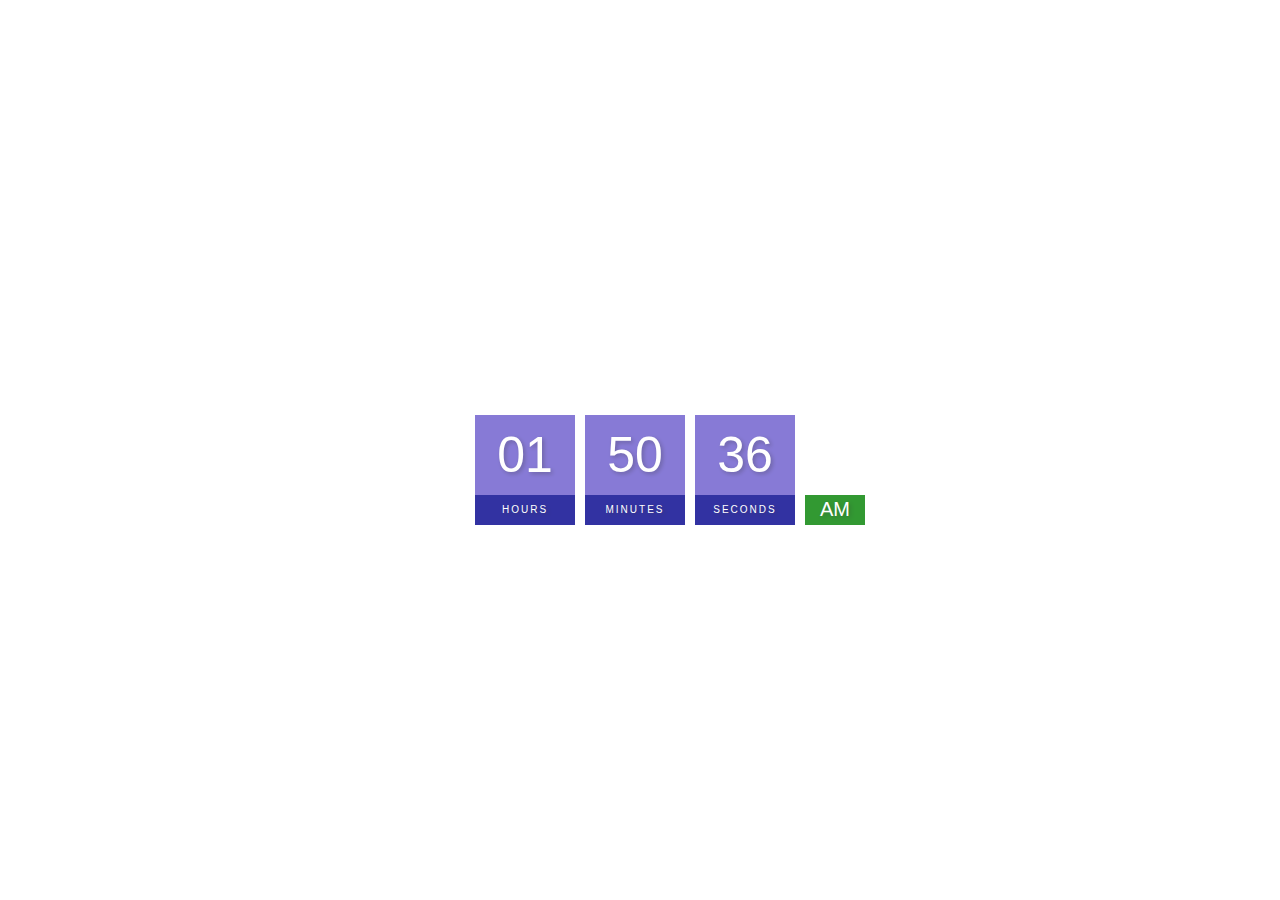
<file: Project-01 Digital_Clock/index.html>
<!DOCTYPE html>
<html lang="en">
<head>
    <meta charset="UTF-8">
    <meta http-equiv="X-UA-Compatible" content="IE=edge">
    <meta name="viewport" content="width=device-width, initial-scale=1.0">
    <title>Digital Clock</title>
    <link rel="stylesheet" href="style.css">
    <link rel="icon" type="image/x-icon" href="">
</head>
<body>
    <h2>Digital Clock</h2>
    <div class="clock">
        <div>
            <span id="hours">00</span>
            <span class="text">Hours</span>
        </div>
        <div>
            <span id="minutes">00</span>
            <span class="text">Minutes</span>
        </div>
        <div>
            <span id="seconds">00</span>
            <span class="text">Seconds</span>
        </div>
        <div>
            <span id="ampm">AM</span>
        </div>
    </div>
    <script src="script.js"></script>
</body>
</html>
</file>
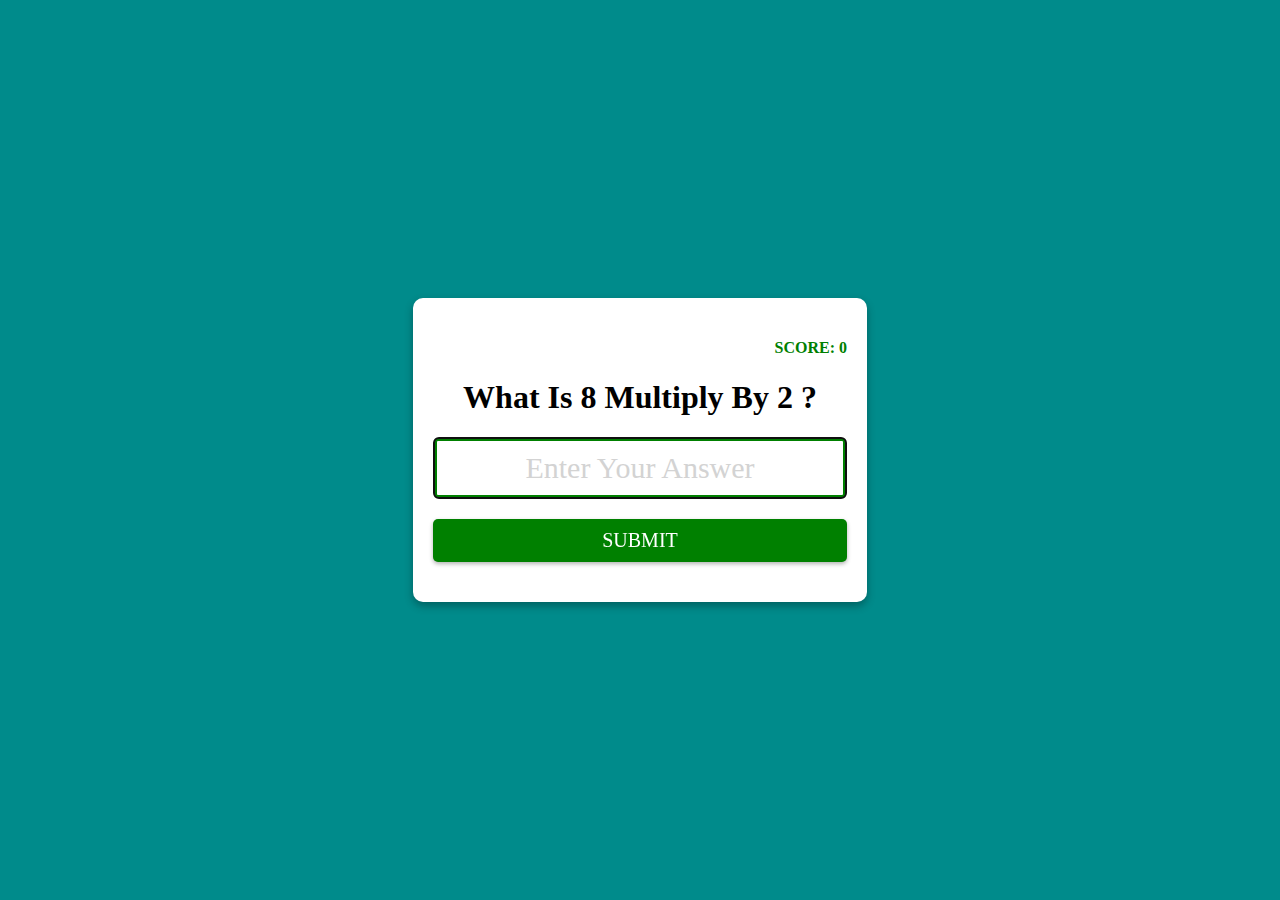
<file: Project-02 Multiplicaton App/index.html>
<!DOCTYPE html>
<html lang="en">
<head>
    <meta charset="UTF-8">
    <meta http-equiv="X-UA-Compatible" content="IE=edge">
    <meta name="viewport" content="width=device-width, initial-scale=1.0">
    <title>Multiplication App</title>
    <link rel="stylesheet" href="style.css">
</head>
<body>
    <form action="" class="form" id="form">
        <h4 class="score" id="score">Score: 0</h4>
        <h1 id="question">What Is 1 Multiply By 1 ?</h1>
        <input type="text" class="input" id="input" placeholder="Enter Your Answer" autofocus autocomplete="off">
        <button type="submit" class="btn">Submit</button>
    </form>
    <script src="script.js"></script>
</body>
</html>
</file>
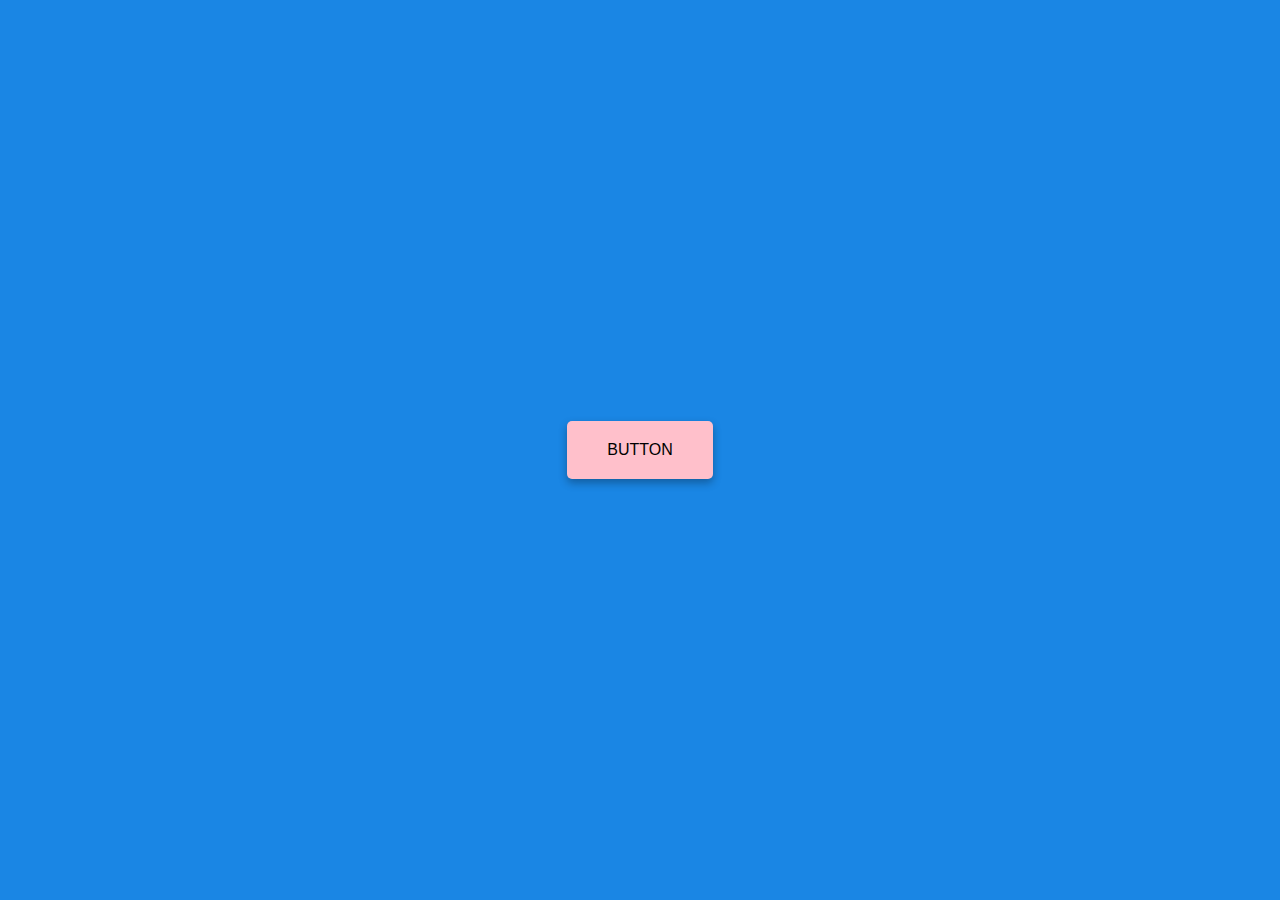
<file: Project-03 Button Ripple Effect/index.html>
<!DOCTYPE html>
<html lang="en">
<head>
    <meta charset="UTF-8">
    <meta http-equiv="X-UA-Compatible" content="IE=edge">
    <meta name="viewport" content="width=device-width, initial-scale=1.0">
    <title>Button Ripple Effect</title>
    <link rel="stylesheet" href="style.css">
</head>
<body>
    <a href="#" class="btn"><span>Button</span></a>
    <script src="script.js"></script>
</body>
</html>
</file>
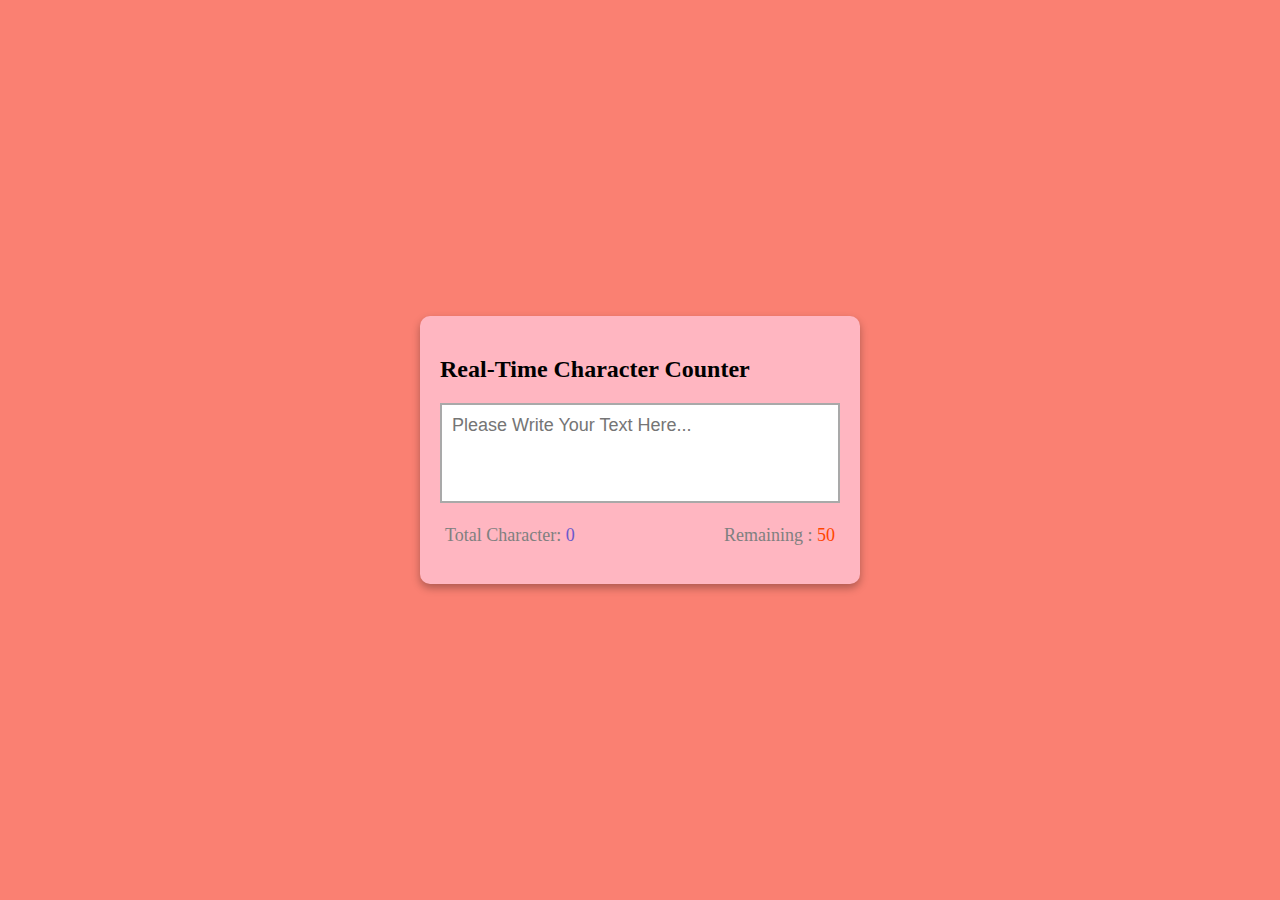
<file: Project-04 Real Time Character Counter/index.html>
<!DOCTYPE html>
<html lang="en">
<head>
    <meta charset="UTF-8">
    <meta http-equiv="X-UA-Compatible" content="IE=edge">
    <meta name="viewport" content="width=device-width, initial-scale=1.0">
    <title>Real-Time Charracter Counter</title>
    <link rel="stylesheet" href="style.css">
</head>
<body>
    <div class="container">
        <h2>Real-Time Character Counter</h2>
        <textarea id="textarea" class="textarea" placeholder="Please Write Your Text Here..." maxlength="50 "></textarea>
        <div class="counter-container">
            <p>Total Character: <span class="total-counter" id="total-counter"></span></p>
            <p>Remaining : <span class="remaining-counter" id="remaining-counter"></span></p>

        </div>
    </div>
    <script src="script.js"></script>
</body>
</html>
</file>
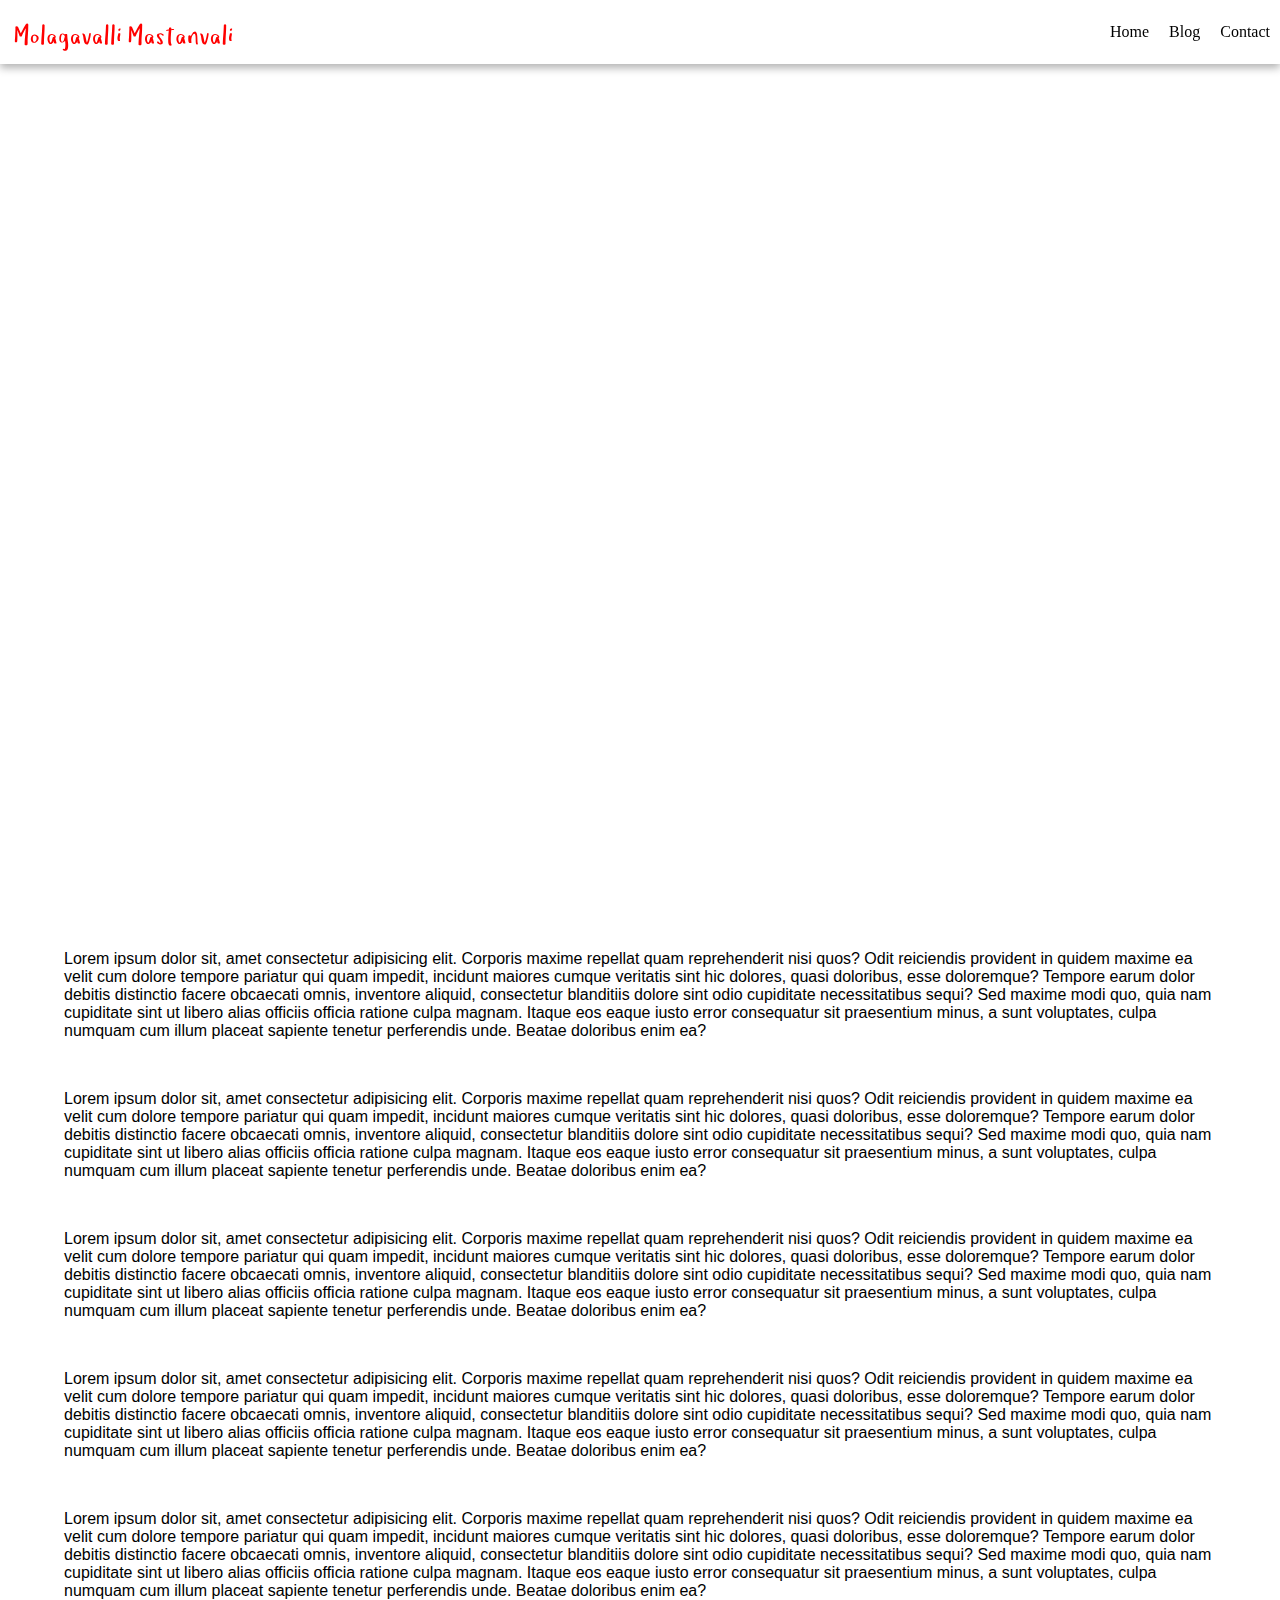
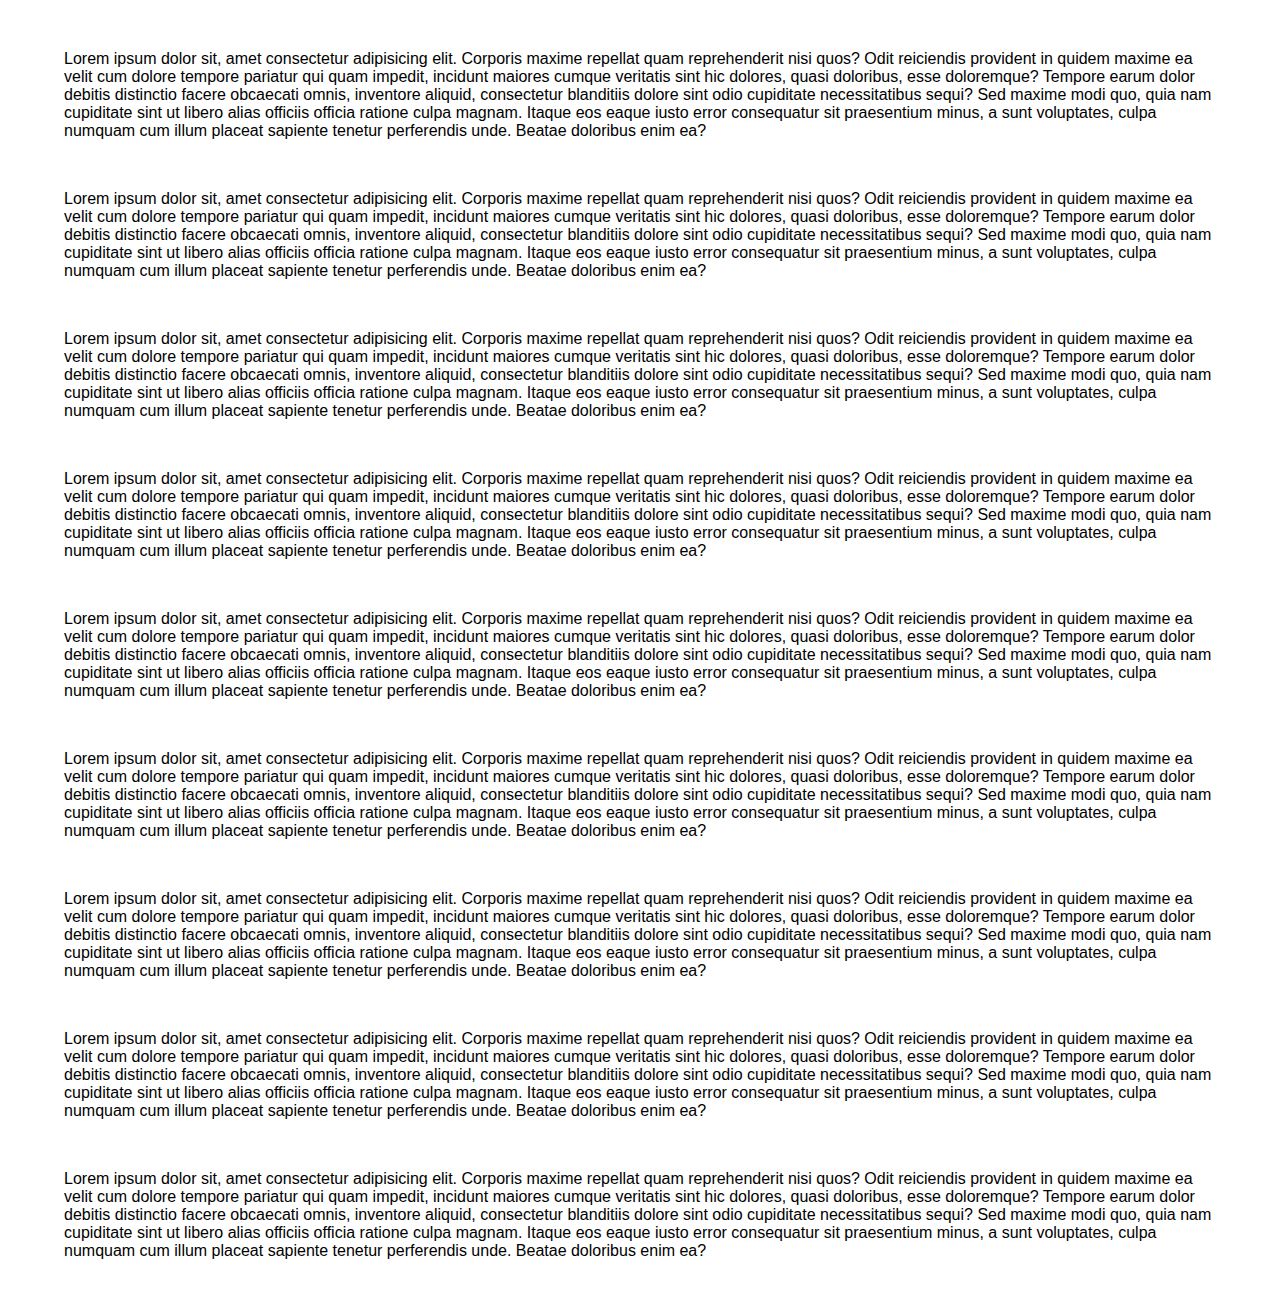
<file: Project-05 Sticky-navbar/index.html>
<!DOCTYPE html>
<html lang="en">
<head>
    <meta charset="UTF-8">
    <meta http-equiv="X-UA-Compatible" content="IE=edge">
    <meta name="viewport" content="width=device-width, initial-scale=1.0">
    <title>Sticky-Navbar</title>
    <link rel="stylesheet" href="style.css">
</head>
<body>
    <div class="navbar">
        <a href="/index.html">
        <img src="logo.svg" alt="logo"></a>
        <ul>
            <li><a href="#">Home</a></li>
            <li><a href="#">Blog</a></li>
            <li><a href="#">Contact</a></li>
        </ul>  
    </div>  
    <div class="top-container">
        <h1>Welcome To Our Website</h1>
    </div>
    <div class="bottom-container">
        <p class="text">
            Lorem ipsum dolor sit, amet consectetur adipisicing elit. Corporis maxime repellat quam reprehenderit nisi quos? Odit reiciendis provident in quidem maxime ea velit cum dolore tempore pariatur qui quam impedit, incidunt maiores cumque veritatis sint hic dolores, quasi doloribus, esse doloremque? Tempore earum dolor debitis distinctio facere obcaecati omnis, inventore aliquid, consectetur blanditiis dolore sint odio cupiditate necessitatibus sequi? Sed maxime modi quo, quia nam cupiditate sint ut libero alias officiis officia ratione culpa magnam. Itaque eos eaque iusto error consequatur sit praesentium minus, a sunt voluptates, culpa numquam cum illum placeat sapiente tenetur perferendis unde. Beatae doloribus enim ea?
        </p>
        <p class="text">
            Lorem ipsum dolor sit, amet consectetur adipisicing elit. Corporis maxime repellat quam reprehenderit nisi quos? Odit reiciendis provident in quidem maxime ea velit cum dolore tempore pariatur qui quam impedit, incidunt maiores cumque veritatis sint hic dolores, quasi doloribus, esse doloremque? Tempore earum dolor debitis distinctio facere obcaecati omnis, inventore aliquid, consectetur blanditiis dolore sint odio cupiditate necessitatibus sequi? Sed maxime modi quo, quia nam cupiditate sint ut libero alias officiis officia ratione culpa magnam. Itaque eos eaque iusto error consequatur sit praesentium minus, a sunt voluptates, culpa numquam cum illum placeat sapiente tenetur perferendis unde. Beatae doloribus enim ea?
        </p>
        <p class="text">
            Lorem ipsum dolor sit, amet consectetur adipisicing elit. Corporis maxime repellat quam reprehenderit nisi quos? Odit reiciendis provident in quidem maxime ea velit cum dolore tempore pariatur qui quam impedit, incidunt maiores cumque veritatis sint hic dolores, quasi doloribus, esse doloremque? Tempore earum dolor debitis distinctio facere obcaecati omnis, inventore aliquid, consectetur blanditiis dolore sint odio cupiditate necessitatibus sequi? Sed maxime modi quo, quia nam cupiditate sint ut libero alias officiis officia ratione culpa magnam. Itaque eos eaque iusto error consequatur sit praesentium minus, a sunt voluptates, culpa numquam cum illum placeat sapiente tenetur perferendis unde. Beatae doloribus enim ea?
        </p>
        <p class="text">
            Lorem ipsum dolor sit, amet consectetur adipisicing elit. Corporis maxime repellat quam reprehenderit nisi quos? Odit reiciendis provident in quidem maxime ea velit cum dolore tempore pariatur qui quam impedit, incidunt maiores cumque veritatis sint hic dolores, quasi doloribus, esse doloremque? Tempore earum dolor debitis distinctio facere obcaecati omnis, inventore aliquid, consectetur blanditiis dolore sint odio cupiditate necessitatibus sequi? Sed maxime modi quo, quia nam cupiditate sint ut libero alias officiis officia ratione culpa magnam. Itaque eos eaque iusto error consequatur sit praesentium minus, a sunt voluptates, culpa numquam cum illum placeat sapiente tenetur perferendis unde. Beatae doloribus enim ea?
        </p>
        <p class="text">
            Lorem ipsum dolor sit, amet consectetur adipisicing elit. Corporis maxime repellat quam reprehenderit nisi quos? Odit reiciendis provident in quidem maxime ea velit cum dolore tempore pariatur qui quam impedit, incidunt maiores cumque veritatis sint hic dolores, quasi doloribus, esse doloremque? Tempore earum dolor debitis distinctio facere obcaecati omnis, inventore aliquid, consectetur blanditiis dolore sint odio cupiditate necessitatibus sequi? Sed maxime modi quo, quia nam cupiditate sint ut libero alias officiis officia ratione culpa magnam. Itaque eos eaque iusto error consequatur sit praesentium minus, a sunt voluptates, culpa numquam cum illum placeat sapiente tenetur perferendis unde. Beatae doloribus enim ea?
        </p>
        <p class="text">
            Lorem ipsum dolor sit, amet consectetur adipisicing elit. Corporis maxime repellat quam reprehenderit nisi quos? Odit reiciendis provident in quidem maxime ea velit cum dolore tempore pariatur qui quam impedit, incidunt maiores cumque veritatis sint hic dolores, quasi doloribus, esse doloremque? Tempore earum dolor debitis distinctio facere obcaecati omnis, inventore aliquid, consectetur blanditiis dolore sint odio cupiditate necessitatibus sequi? Sed maxime modi quo, quia nam cupiditate sint ut libero alias officiis officia ratione culpa magnam. Itaque eos eaque iusto error consequatur sit praesentium minus, a sunt voluptates, culpa numquam cum illum placeat sapiente tenetur perferendis unde. Beatae doloribus enim ea?
        </p>
        <p class="text">
            Lorem ipsum dolor sit, amet consectetur adipisicing elit. Corporis maxime repellat quam reprehenderit nisi quos? Odit reiciendis provident in quidem maxime ea velit cum dolore tempore pariatur qui quam impedit, incidunt maiores cumque veritatis sint hic dolores, quasi doloribus, esse doloremque? Tempore earum dolor debitis distinctio facere obcaecati omnis, inventore aliquid, consectetur blanditiis dolore sint odio cupiditate necessitatibus sequi? Sed maxime modi quo, quia nam cupiditate sint ut libero alias officiis officia ratione culpa magnam. Itaque eos eaque iusto error consequatur sit praesentium minus, a sunt voluptates, culpa numquam cum illum placeat sapiente tenetur perferendis unde. Beatae doloribus enim ea?
        </p>
        <p class="text">
            Lorem ipsum dolor sit, amet consectetur adipisicing elit. Corporis maxime repellat quam reprehenderit nisi quos? Odit reiciendis provident in quidem maxime ea velit cum dolore tempore pariatur qui quam impedit, incidunt maiores cumque veritatis sint hic dolores, quasi doloribus, esse doloremque? Tempore earum dolor debitis distinctio facere obcaecati omnis, inventore aliquid, consectetur blanditiis dolore sint odio cupiditate necessitatibus sequi? Sed maxime modi quo, quia nam cupiditate sint ut libero alias officiis officia ratione culpa magnam. Itaque eos eaque iusto error consequatur sit praesentium minus, a sunt voluptates, culpa numquam cum illum placeat sapiente tenetur perferendis unde. Beatae doloribus enim ea?
        </p>
        <p class="text">
            Lorem ipsum dolor sit, amet consectetur adipisicing elit. Corporis maxime repellat quam reprehenderit nisi quos? Odit reiciendis provident in quidem maxime ea velit cum dolore tempore pariatur qui quam impedit, incidunt maiores cumque veritatis sint hic dolores, quasi doloribus, esse doloremque? Tempore earum dolor debitis distinctio facere obcaecati omnis, inventore aliquid, consectetur blanditiis dolore sint odio cupiditate necessitatibus sequi? Sed maxime modi quo, quia nam cupiditate sint ut libero alias officiis officia ratione culpa magnam. Itaque eos eaque iusto error consequatur sit praesentium minus, a sunt voluptates, culpa numquam cum illum placeat sapiente tenetur perferendis unde. Beatae doloribus enim ea?
        </p>
        <p class="text">
            Lorem ipsum dolor sit, amet consectetur adipisicing elit. Corporis maxime repellat quam reprehenderit nisi quos? Odit reiciendis provident in quidem maxime ea velit cum dolore tempore pariatur qui quam impedit, incidunt maiores cumque veritatis sint hic dolores, quasi doloribus, esse doloremque? Tempore earum dolor debitis distinctio facere obcaecati omnis, inventore aliquid, consectetur blanditiis dolore sint odio cupiditate necessitatibus sequi? Sed maxime modi quo, quia nam cupiditate sint ut libero alias officiis officia ratione culpa magnam. Itaque eos eaque iusto error consequatur sit praesentium minus, a sunt voluptates, culpa numquam cum illum placeat sapiente tenetur perferendis unde. Beatae doloribus enim ea?
        </p>
        <p class="text">
            Lorem ipsum dolor sit, amet consectetur adipisicing elit. Corporis maxime repellat quam reprehenderit nisi quos? Odit reiciendis provident in quidem maxime ea velit cum dolore tempore pariatur qui quam impedit, incidunt maiores cumque veritatis sint hic dolores, quasi doloribus, esse doloremque? Tempore earum dolor debitis distinctio facere obcaecati omnis, inventore aliquid, consectetur blanditiis dolore sint odio cupiditate necessitatibus sequi? Sed maxime modi quo, quia nam cupiditate sint ut libero alias officiis officia ratione culpa magnam. Itaque eos eaque iusto error consequatur sit praesentium minus, a sunt voluptates, culpa numquam cum illum placeat sapiente tenetur perferendis unde. Beatae doloribus enim ea?
        </p>
        <p class="text">
            Lorem ipsum dolor sit, amet consectetur adipisicing elit. Corporis maxime repellat quam reprehenderit nisi quos? Odit reiciendis provident in quidem maxime ea velit cum dolore tempore pariatur qui quam impedit, incidunt maiores cumque veritatis sint hic dolores, quasi doloribus, esse doloremque? Tempore earum dolor debitis distinctio facere obcaecati omnis, inventore aliquid, consectetur blanditiis dolore sint odio cupiditate necessitatibus sequi? Sed maxime modi quo, quia nam cupiditate sint ut libero alias officiis officia ratione culpa magnam. Itaque eos eaque iusto error consequatur sit praesentium minus, a sunt voluptates, culpa numquam cum illum placeat sapiente tenetur perferendis unde. Beatae doloribus enim ea?
        </p>
        <p class="text">
            Lorem ipsum dolor sit, amet consectetur adipisicing elit. Corporis maxime repellat quam reprehenderit nisi quos? Odit reiciendis provident in quidem maxime ea velit cum dolore tempore pariatur qui quam impedit, incidunt maiores cumque veritatis sint hic dolores, quasi doloribus, esse doloremque? Tempore earum dolor debitis distinctio facere obcaecati omnis, inventore aliquid, consectetur blanditiis dolore sint odio cupiditate necessitatibus sequi? Sed maxime modi quo, quia nam cupiditate sint ut libero alias officiis officia ratione culpa magnam. Itaque eos eaque iusto error consequatur sit praesentium minus, a sunt voluptates, culpa numquam cum illum placeat sapiente tenetur perferendis unde. Beatae doloribus enim ea?
        </p>
        <p class="text">
            Lorem ipsum dolor sit, amet consectetur adipisicing elit. Corporis maxime repellat quam reprehenderit nisi quos? Odit reiciendis provident in quidem maxime ea velit cum dolore tempore pariatur qui quam impedit, incidunt maiores cumque veritatis sint hic dolores, quasi doloribus, esse doloremque? Tempore earum dolor debitis distinctio facere obcaecati omnis, inventore aliquid, consectetur blanditiis dolore sint odio cupiditate necessitatibus sequi? Sed maxime modi quo, quia nam cupiditate sint ut libero alias officiis officia ratione culpa magnam. Itaque eos eaque iusto error consequatur sit praesentium minus, a sunt voluptates, culpa numquam cum illum placeat sapiente tenetur perferendis unde. Beatae doloribus enim ea?
        </p>
    </div>
    <script src="script.js"></script>
</body>
</html>
</file>
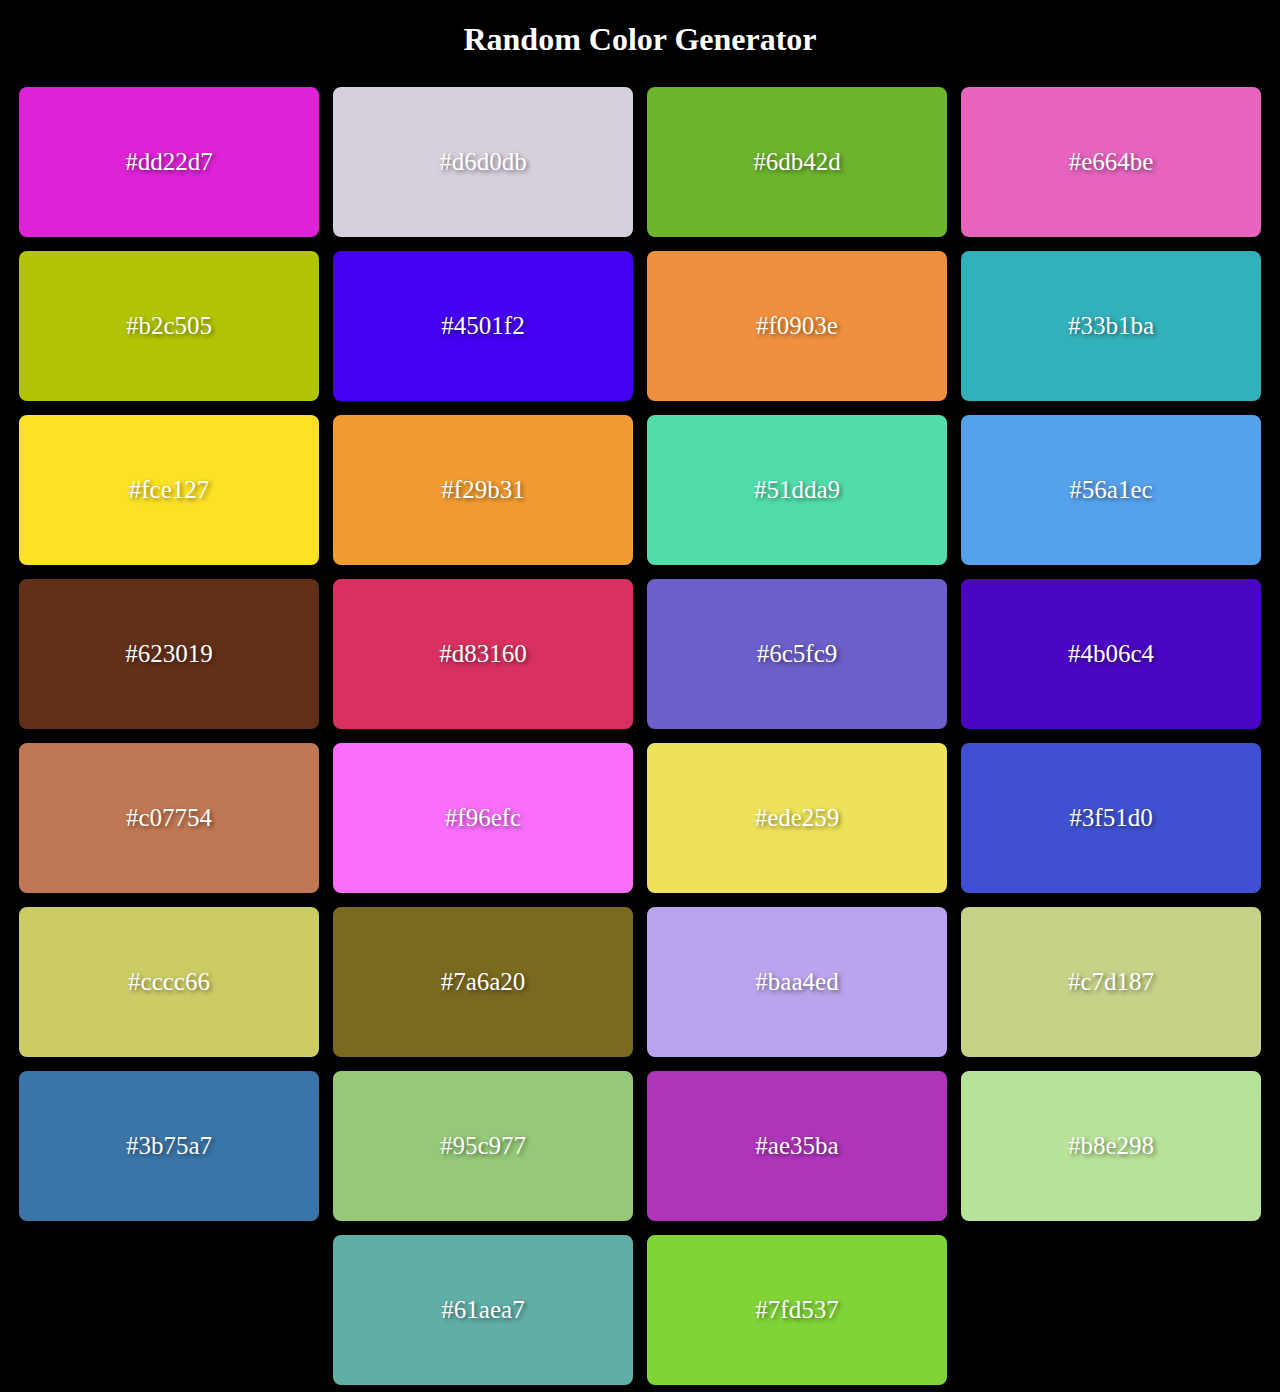
<file: Project-06 Random Color Generator/index.html>
<!DOCTYPE html>
<html lang="en">
<head>
    <meta charset="UTF-8">
    <meta http-equiv="X-UA-Compatible" content="IE=edge">
    <meta name="viewport" content="width=device-width, initial-scale=1.0">
    <title>Random Color Generator</title>
    <link rel="stylesheet" href="style.css">
</head>
<body>
    <h1>Random Color Generator</h1>
    <dev class="container">
    </dev>
    <script src="script.js"></script>
</body>
</html>
</file>
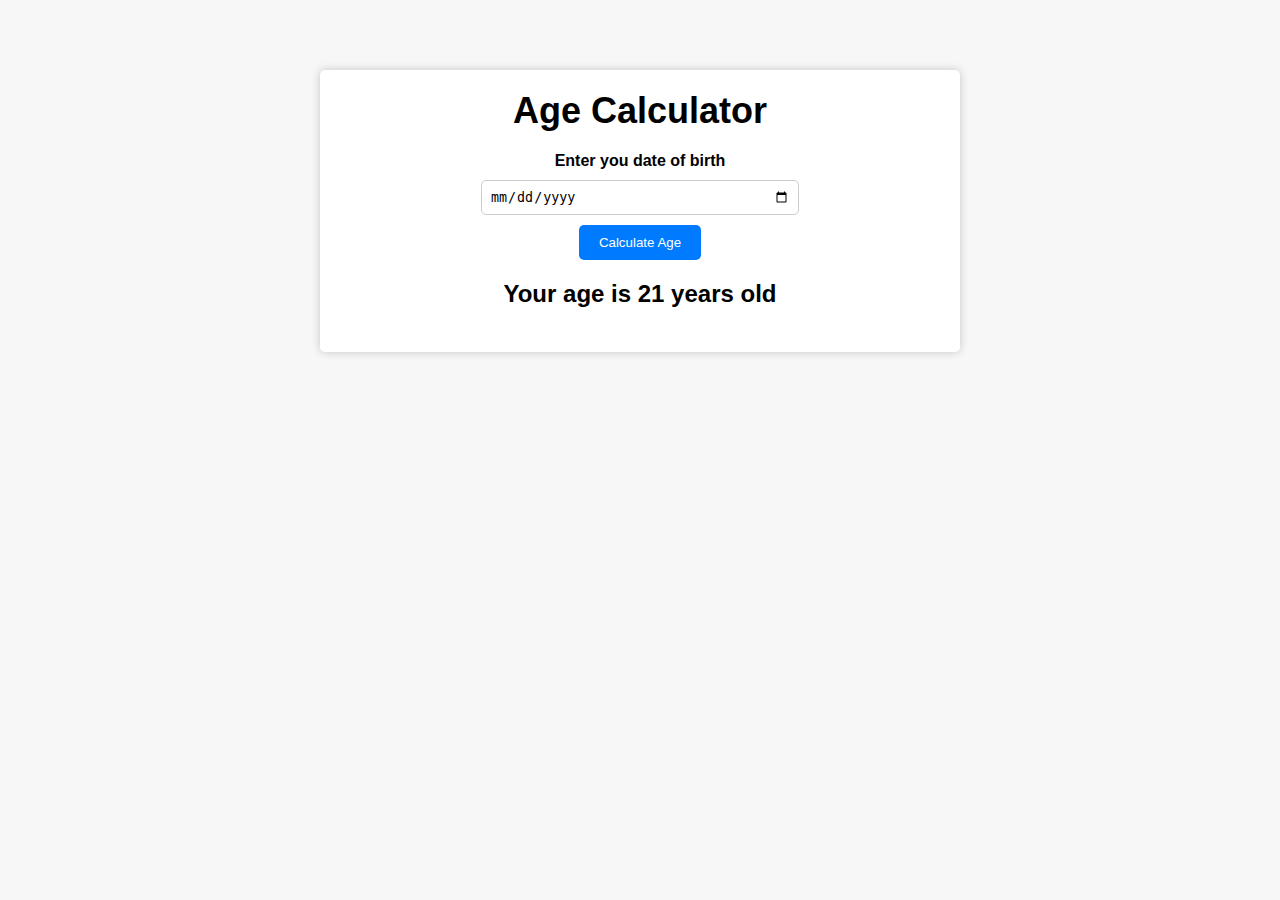
<file: Project-09 Animation/age-calculator/index.html>
<!DOCTYPE html>
<html lang="en">
<head>
    <meta charset="UTF-8">
    <meta http-equiv="X-UA-Compatible" content="IE=edge">
    <meta name="viewport" content="width=device-width, initial-scale=1.0">
    <title>Age Calculator</title>
    <link rel="stylesheet" href="style.css">
</head>
<body>
    <div class="container">
        <h1>Age Calculator</h1>
        <div class="form">
            <label for="birthday">Enter you date of birth</label>
            <input type="date" id="birthday" name="birthday">
            <button id="btn">Calculate Age</button>
            <p id="result">Your age is 21 years old</p>
        </div>
    </div>

    <script src="index.js"></script>
</body>
</html>
</file>
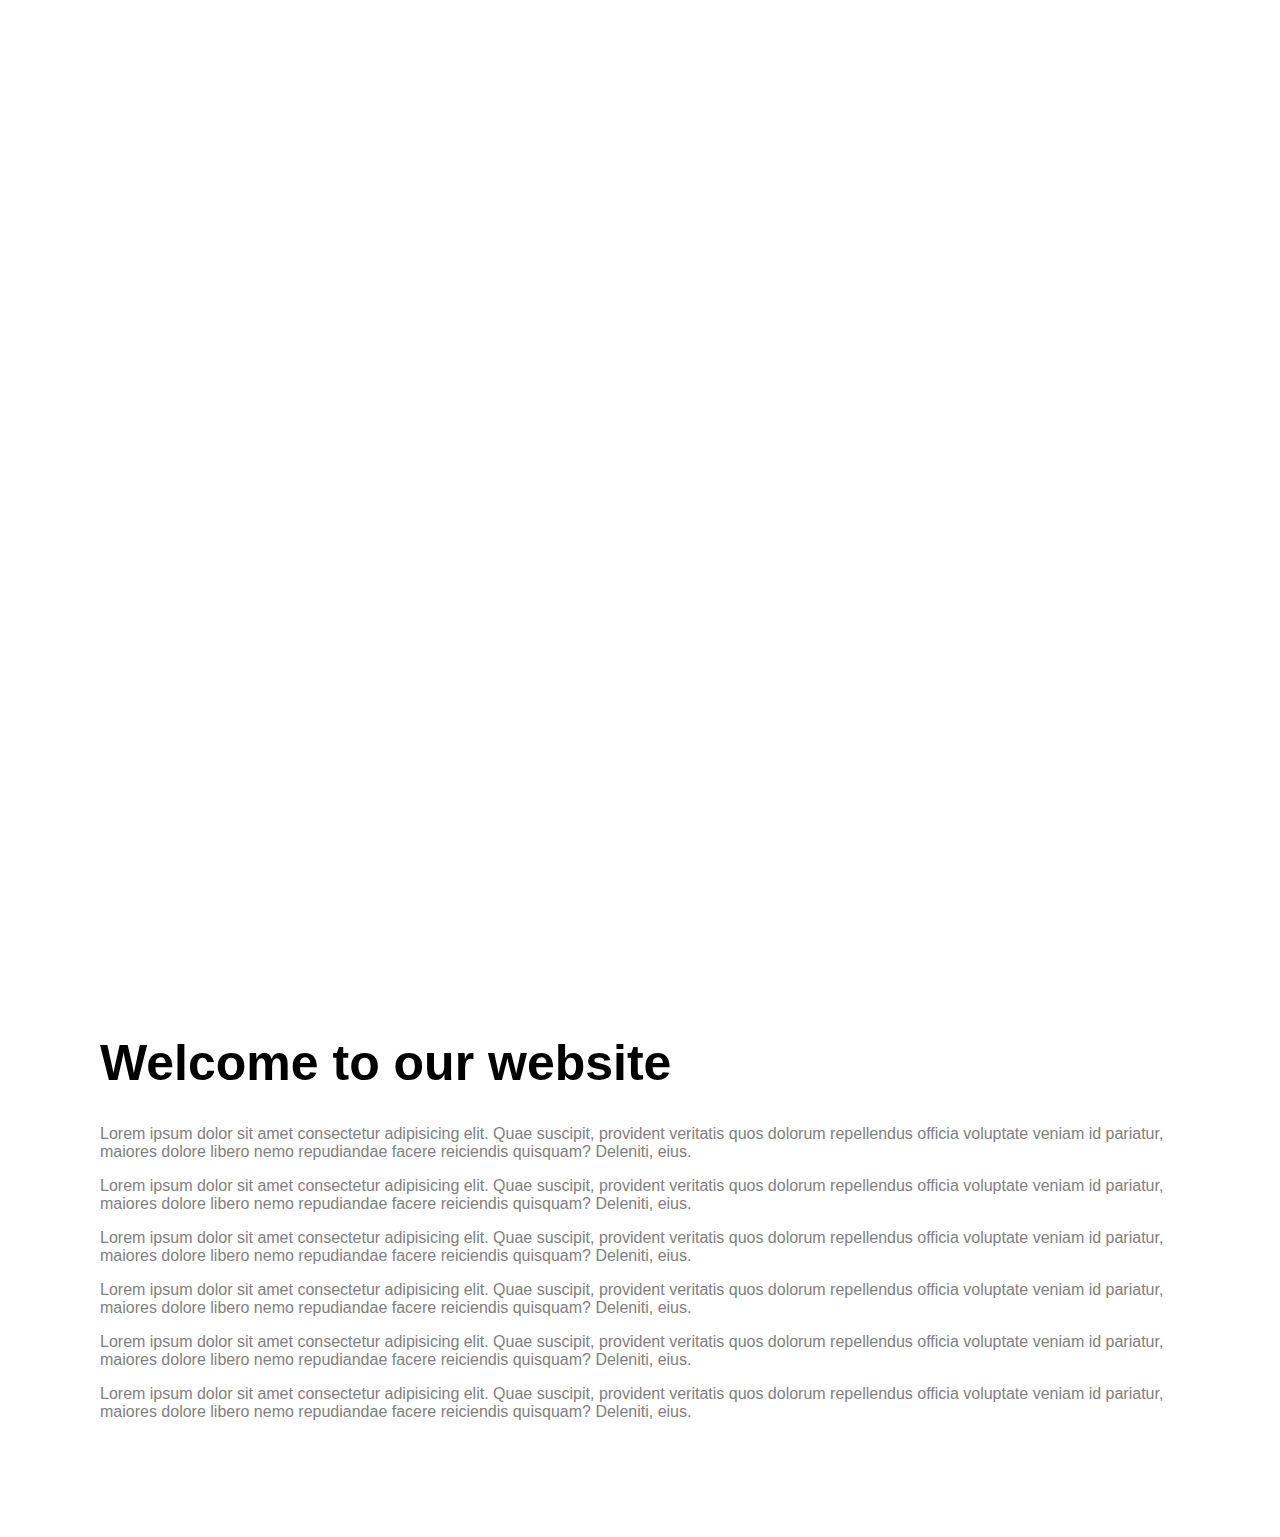
<file: Project-10 Calculator/background-image-scroll-effect/index.html>
<!DOCTYPE html>
<html lang="en">
  <head>
    <meta charset="UTF-8" />
    <meta http-equiv="X-UA-Compatible" content="IE=edge" />
    <meta name="viewport" content="width=device-width, initial-scale=1.0" />
    <title>Background Image Scroll Effect</title>
    <link rel="stylesheet" href="style.css" />
  </head>
  <body>
    <div class="bg-image" id="bg-image"></div>
    <div class="container">
      <h1>Welcome to our website</h1>
      <p>
        Lorem ipsum dolor sit amet consectetur adipisicing elit. Quae suscipit,
        provident veritatis quos dolorum repellendus officia voluptate veniam id
        pariatur, maiores dolore libero nemo repudiandae facere reiciendis
        quisquam? Deleniti, eius.
      </p>
      <p>
        Lorem ipsum dolor sit amet consectetur adipisicing elit. Quae suscipit,
        provident veritatis quos dolorum repellendus officia voluptate veniam id
        pariatur, maiores dolore libero nemo repudiandae facere reiciendis
        quisquam? Deleniti, eius.
      </p>
      <p>
        Lorem ipsum dolor sit amet consectetur adipisicing elit. Quae suscipit,
        provident veritatis quos dolorum repellendus officia voluptate veniam id
        pariatur, maiores dolore libero nemo repudiandae facere reiciendis
        quisquam? Deleniti, eius.
      </p>
      <p>
        Lorem ipsum dolor sit amet consectetur adipisicing elit. Quae suscipit,
        provident veritatis quos dolorum repellendus officia voluptate veniam id
        pariatur, maiores dolore libero nemo repudiandae facere reiciendis
        quisquam? Deleniti, eius.
      </p>
      <p>
        Lorem ipsum dolor sit amet consectetur adipisicing elit. Quae suscipit,
        provident veritatis quos dolorum repellendus officia voluptate veniam id
        pariatur, maiores dolore libero nemo repudiandae facere reiciendis
        quisquam? Deleniti, eius.
      </p>
      <p>
        Lorem ipsum dolor sit amet consectetur adipisicing elit. Quae suscipit,
        provident veritatis quos dolorum repellendus officia voluptate veniam id
        pariatur, maiores dolore libero nemo repudiandae facere reiciendis
        quisquam? Deleniti, eius.
      </p>
    </div>
    <script src="index.js"></script>
  </body>
</html>
</file>
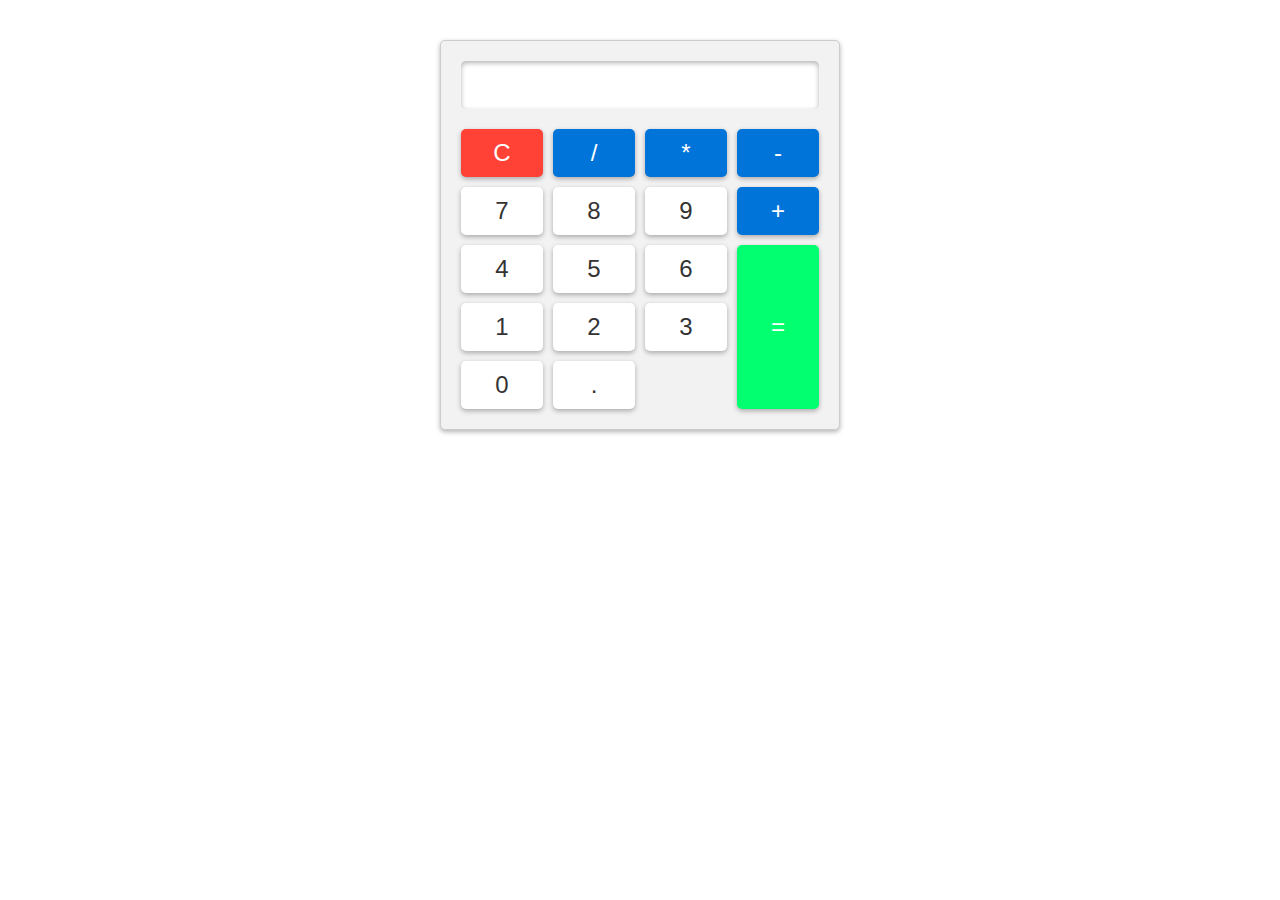
<file: Project-10 Calculator/basic-calculator/index.html>
<!DOCTYPE html>
<html lang="en">
<head>
    <meta charset="UTF-8">
    <meta http-equiv="X-UA-Compatible" content="IE=edge">
    <meta name="viewport" content="width=device-width, initial-scale=1.0">
    <title>Basic Calculator</title>
    <link rel="stylesheet" href="style.css">
</head>
<body>
    <div class="calculator">
        <input type="text" id="result" readonly>
        <div class="buttons">
            <button class="clear">C</button>
            <button class="operator">/</button>
            <button class="operator">*</button>
            <button class="operator">-</button>
            <button class="number">7</button>
            <button class="number">8</button>
            <button class="number">9</button>
            <button class="operator">+</button>
            <button class="number">4</button>
            <button class="number">5</button>
            <button class="number">6</button>
            <button class="equals">=</button>
            <button class="number">1</button>
            <button class="number">2</button>
            <button class="number">3</button>
            <button class="number">0</button>
            <button class="decimal">.</button>
        </div>
    </div>
    <script src="index.js"></script>
</body>
</html>
</file>
<file: Project-01 Digital_Clock/style.css>
body{
    margin: 0;
    font-family: sans-serif;
    display: flex;
    flex-direction: column;
    align-items: center;
    height: 100vh;
    justify-content: center;
    background: url("https://images.unsplash.com/photo-1499002238440-d264edd596ec?ixlib=rb-4.0.3&ixid=M3wxMjA3fDB8MHxwaG90by1wYWdlfHx8fGVufDB8fHx8fA%3D%3D&auto=format&fit=crop&w=2070&q=80");
    background-size: cover;
    overflow: hidden;
}
h2{
    text-transform: uppercase;
    letter-spacing: 4px;
    font-size: 14px; 
    text-align: center;
    color: white;
}
.clock{
    display: flex;
}
.clock div{
    margin: 5px;
    position: relative;
}
.clock span{
    width: 100px;
    height: 80px;
    background: slateblue;
    opacity: .8;
    color: white;
    display: flex;
    justify-content: center;
    align-items: center;
    font-size: 50px;
    text-shadow: 2px 2px 4px rgba(0, 0, 0, 0.3);
}
.clock .text{
    height: 30px;
    font-size: 10px;
    text-transform: uppercase;
    letter-spacing: 2px;
    background: darkblue;
    opacity: 0.8;
}
.clock #ampm{
    bottom: 0;
    position: absolute;
    width: 60px;
    height: 30px;
    font-size: 20px;
    background: green;
}
</file>
<file: Project-02 Multiplicaton App/style.css>
body{
    margin: 0;
    display: flex;
    justify-content: center;
    height: 100vh;
    align-items: center;
    text-align: center;
    background-color: darkcyan;
}
.form{
    background-color: white;
    padding: 20px;
    box-shadow: 0 4px 8px rgba(0, 0, 0, .3);
    border-radius: 10px;
    margin: 10px;

}

.input{
    display: block;
    width: 100%;
    box-sizing: border-box;
    font-size: 30px;
    text-align: center;
    padding: 10px;
    border: solid 4px green;
    color: green;
    border-radius: 5px;
}
.input::placeholder{
    color: lightgray;
    font-family: cursive;
}
.btn{
    background-color: green;
    color: white;
    border: none;
    display: block;
    width: 100%;
    padding: 10px;
    font-size: 20px;
    font-family: cursive;
    margin: 20px 0;
    border-radius: 5px;
    box-shadow: 0 2px 4px rgba(0, 0, 0, 0.3);
    cursor: pointer;
    text-transform: uppercase;
}
.btn:hover{
    filter: brightness(0.9);
}
.score{
    color: green;
    text-align: right;
    text-transform: uppercase;
}
</file>
<file: Project-03 Button Ripple Effect/style.css>
body{
    margin: 0;
    display: flex;
    justify-content: center;
    height: 100vh;
    align-items: center;
    background-color: rgb(26, 134, 228);
    font-family: sans-serif;
}

.btn{
    background-color: pink;
    padding: 20px 40px;
    border-radius: 5px;
    box-shadow: 0 4px 8px rgba(0, 0, 0, 0.3);
    text-decoration: none;
    color: black;
    text-transform: uppercase;
    position: relative;
    overflow: hidden;
}

.btn span{
    position: relative;
    z-index: 1;
}

.btn::before{
    content: "";
    position: absolute;
    background-color: rgb(253, 77, 13);
    width: 0;
    height: 0;
    left: var(--xPos);
    top: var(--yPos);
    transform: translate(-50%, -50%);
    border-radius: 50%;
    transition: width 0.5s, height 0.5s;
}

.btn:hover::before{
    width: 300px;
    height: 300px;
}
</file>
<file: Project-04 Real Time Character Counter/style.css>
body{
    margin: 0;
    display: flex;
    justify-content: center;
    height: 100vh;
    align-items: center;
    background-color: salmon;
    font-family: cursive; 
}
.container{
    background-color: lightpink;
    width: 400px;
    padding: 20px;
    margin: 5px;
    border-radius: 10px;
    box-shadow: 0 4px 8px rgba(0, 0, 0, 0.3);
}
.textarea{
    resize: none;
    width: 100%;
    height: 100px;
    font-size: 18px;
    font-family: sans-serif;
    padding: 10px;
    box-sizing: border-box;
    border: solid 2px darkgray;
}
.counter-container{
    display: flex;
    justify-content: space-between;
    padding: 0 5px;
}
.counter-container p{
    font-size: 18px;
    color: gray;
}
.total-counter{
    color: slateblue;
}
.remaining-counter{
    color: orangered;
}
</file>
<file: Project-05 Sticky-navbar/style.css>
body{
    margin: 0;
}
.top-container{
    background-image: url(https://images.unsplash.com/photo-1547394765-185e1e68f34e?ixlib=rb-4.0.3&ixid=M3wxMjA3fDB8MHxwaG90by1wYWdlfHx8fGVufDB8fHx8fA%3D%3D&auto=format&fit=crop&w=1170&q=80);
    height: 100vh;
    background-size: cover;
    display: flex;
    justify-content: center;
    align-items: center;
    text-align: center;
}
.top-container{
    color: white;
    font-size: 50px;
    font-family: Impact, Haettenschweiler, 'Arial Narrow Bold', sans-serif;
    letter-spacing: 2px;
}
.text{
    margin: 50px 5%;
    font-family: sans-serif;
} 
.navbar{
    display: flex;
    position: fixed;
    background-color: white;
    width: 100%;
    justify-content: space-between;
    align-items: center;
    box-shadow: 0 4px 8px rgba(0, 0, 0, 0.3);
    transition: background-color 0.4s;
}
.navbar ul{
    display: flex;
    list-style-type: none;
}
.navbar ul li a{
    text-decoration: none;
    margin: 0 10px;
    color: black;
    font-family: cursive;
}   
.navbar ul li a:hover{
    color: red;
}
.navbar.active{
    background-color: black;
}
.navbar.active ul li a {
    color: white;
}
</file>
<file: Project-06 Random Color Generator/style.css>
body{
    margin: 0;
    font-family: cursive;
    background-color: black ;
}
h1{
    text-align: center;
    color: white;
}
.container{
    display: flex;
    flex-wrap: wrap;
    justify-content: center;

}
.color-container{
    background-color: orange;
    width: 300px;
    height: 150px;
    color: white;
    margin: 5px;
    margin: 5px;
    display: flex;
    justify-content: center;
    align-items: center;
    font-size: 25px;
    border: solid black 2px;
    border-radius: 10px ;
    text-shadow: 2px 2px 4px rgba(0, 0, 0, 0.5);
}
</file>
<file: Project-09 Animation/age-calculator/style.css>
body {
  margin: 0;
  padding: 20px;
  font-family: "Montserrat", sans-serif;
  background-color: #f7f7f7;
}

.container {
  background-color: white;
  box-shadow: 0 0 10px rgba(0, 0, 0, 0.2);
  padding: 20px;
  max-width: 600px;
  margin: 0 auto;
  border-radius: 5px;
  margin-top: 50px;
}

h1 {
  font-size: 36px;
  text-align: center;
  margin-top: 0;
  margin-bottom: 20px;
}

.form {
  display: flex;
  flex-direction: column;
  align-items: center;
}

label {
  font-weight: bold;
  margin-bottom: 10px;
}

input {
  padding: 8px;
  border: 1px solid #ccc;
  border-radius: 5px;
  width: 100%;
  max-width: 300px;
}

button {
  background-color: #007bff;
  color: white;
  border: none;
  padding: 10px 20px;
  border-radius: 5px;
  margin-top: 10px;
  cursor: pointer;
  transition: background-color 0.3s ease;
}

button:hover {
  background-color: #0062cc;
}

#result {
  margin-top: 20px;
  font-size: 24px;
  font-weight: bold;
}
</file>
<file: Project-10 Calculator/background-image-scroll-effect/style.css>
body {
  margin: 0;
  font-family: sans-serif;
}

.bg-image {
  width: 100%;
  height: 100vh;
  background: url("https://images.unsplash.com/photo-1540206395-68808572332f?ixlib=rb-1.2.1&ixid=MnwxMjA3fDB8MHxwaG90by1wYWdlfHx8fGVufDB8fHx8&auto=format&fit=crop&w=626&q=80");
  background-position: center;
  background-attachment: fixed;
  background-size: 160%;
}

.container {
  padding: 100px;
}

h1 {
  font-size: 50px;
}
p {
  color: grey;
}

@media (max-width: 500px) {
  .container {
    padding: 10px;
  }
}
</file>
<file: Project-10 Calculator/basic-calculator/style.css>
* {
  box-sizing: border-box;
  margin: 0;
}

.calculator {
  background-color: #f2f2f2;
  padding: 20px;
  max-width: 400px;
  margin: 0 auto;
  border: solid 1px #ccc;
  box-shadow: 0 2px 5px rgba(0, 0, 0, 0.3);
  border-radius: 5px;
  margin-top: 40px;
}

#result{
    width: 100%;
    padding: 10px;
    font-size: 24px;
    border: none;
    box-shadow: 0 2px 5px rgba(0, 0, 0, 0.3) inset;
    border-radius: 5px;
}

.buttons{
    display: grid;
    grid-template-columns: repeat(4, 1fr);
    grid-gap: 10px;
    margin-top: 20px;
}

button{
    padding: 10px;
    font-size: 24px;
    border: none;
    box-shadow: 0 2px 5px rgba(0, 0, 0, 0.3);
    border-radius: 5px;
    cursor: pointer;
    transition: background-color 0.3s ease;

}

button:hover{
    background-color: #ddd;
}

.clear{
    background-color: #ff4136;
    color: #fff;
}

.number, .decimal{
    background-color: #fff;
    color: #333;

}

.operator{
    background-color: #0074d9;
    color: #fff;
}

.equals{
    background-color: #01ff70;
    grid-row: span 3;
    color: #fff;
}
</file>
